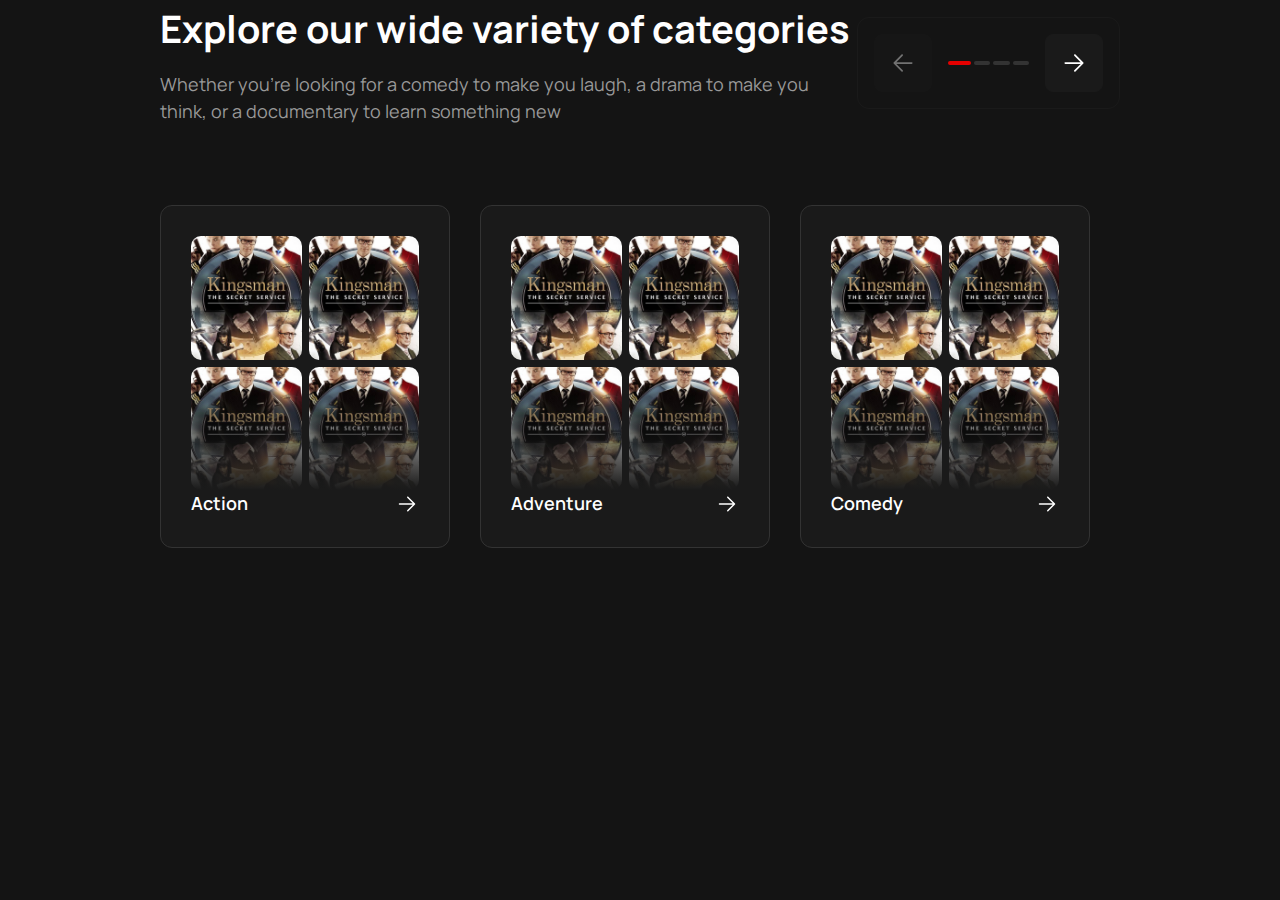
<file: index.html>
<!DOCTYPE html>
<html lang="en">
<head>
    <meta charset="UTF-8" />
    <meta name="viewport" content="width=device-width, initial-scale=1.0" />
    <title>Stream Vibe</title>
    <!-- Splide CSS -->
    <link rel="stylesheet" href="https://cdn.jsdelivr.net/npm/@splidejs/splide@4.1.4/dist/css/splide.min.css" integrity="sha256-5uKiXEwbaQh9cgd2/5Vp6WmMnsUr3VZZw0a8rKnOKNU=" crossorigin="anonymous" />
    <link rel="stylesheet" href="./css/style.css" />
</head>
<body>
    <main>
        <!-- Carousel Section -->
        <section class="section_carousel">
            <div class="carousel_header">
                <div class="carousel_header_text">
                    <h2 class="carousel_title">Explore our wide variety of categories</h2>
                    <p class="carousel_subtitle">
                        Whether you're looking for a comedy to make you laugh, a drama to make you think, or a documentary to learn something new
                    </p>
                </div>
                <div class="carousel_header_buttons">
                    <button class="carousel_button left" aria-label="Previous">
                        <img class="carousel_button_icon" src="./assets/icons/arrow-left.svg" alt="Left Arrow" />
                    </button>
                    <div class="carousel_indicators" aria-label="Carousel pages">
                        <!-- 5 indicators for 5 pages (with 21 cards @ 5 per page, last page shows remaining) -->
                        <span class="indicator active" aria-label="Page 1" role="button"></span>
                        <span class="indicator" aria-label="Page 2" role="button"></span>
                        <span class="indicator" aria-label="Page 3" role="button"></span>
                        <span class="indicator" aria-label="Page 4" role="button"></span>
                    </div>
                    <button class="carousel_button right" aria-label="Next">
                        <img class="carousel_button_icon" src="./assets/icons/arrow-right.svg" alt="Right Arrow" />
                    </button>
                </div>
            </div>
            <!-- Splide root -->
            <div id="genre-carousel" class="splide">
              <div class="splide__track">
                <ul class="splide__list">
                <!-- Original cards now slides -->
                <li class="splide__slide carousel_card">
                    <div class="carousel_thumbnails">
                        <img class="carousel_movies_thumbnail" src="./assets/movies/kingsmen.jfif" alt="Action" />
                        <img class="carousel_movies_thumbnail" src="./assets/movies/kingsmen.jfif" alt="Action" />
                        <img class="carousel_movies_thumbnail" src="./assets/movies/kingsmen.jfif" alt="Action" />
                        <img class="carousel_movies_thumbnail" src="./assets/movies/kingsmen.jfif" alt="Action" />
                    </div>
                    <div class="carousel_actions">
                        <h3 class="carousel_card_title">Action</h3>
                        <button class="carousel_card_button" aria-label="Go to Action">
                            <img class="carousel_card_button_icon" src="./assets/icons/arrow-right.svg" alt="Go" />
                        </button>
                    </div>
                </li>
                <li class="splide__slide carousel_card">
                    <div class="carousel_thumbnails">
                        <img class="carousel_movies_thumbnail" src="./assets/movies/kingsmen.jfif" alt="Adventure" />
                        <img class="carousel_movies_thumbnail" src="./assets/movies/kingsmen.jfif" alt="Adventure" />
                        <img class="carousel_movies_thumbnail" src="./assets/movies/kingsmen.jfif" alt="Adventure" />
                        <img class="carousel_movies_thumbnail" src="./assets/movies/kingsmen.jfif" alt="Adventure" />
                    </div>
                    <div class="carousel_actions">
                        <h3 class="carousel_card_title">Adventure</h3>
                        <button class="carousel_card_button" aria-label="Go to Adventure">
                            <img class="carousel_card_button_icon" src="./assets/icons/arrow-right.svg" alt="Go" />
                        </button>
                    </div>
                </li>
                <li class="splide__slide carousel_card">
                    <div class="carousel_thumbnails">
                        <img class="carousel_movies_thumbnail" src="./assets/movies/kingsmen.jfif" alt="Comedy" />
                        <img class="carousel_movies_thumbnail" src="./assets/movies/kingsmen.jfif" alt="Comedy" />
                        <img class="carousel_movies_thumbnail" src="./assets/movies/kingsmen.jfif" alt="Comedy" />
                        <img class="carousel_movies_thumbnail" src="./assets/movies/kingsmen.jfif" alt="Comedy" />
                    </div>
                    <div class="carousel_actions">
                        <h3 class="carousel_card_title">Comedy</h3>
                        <button class="carousel_card_button" aria-label="Go to Comedy">
                            <img class="carousel_card_button_icon" src="./assets/icons/arrow-right.svg" alt="Go" />
                        </button>
                    </div>
                </li>
                <li class="splide__slide carousel_card">
                    <div class="carousel_thumbnails">
                        <img class="carousel_movies_thumbnail" src="./assets/movies/kingsmen.jfif" alt="Drama" />
                        <img class="carousel_movies_thumbnail" src="./assets/movies/kingsmen.jfif" alt="Drama" />
                        <img class="carousel_movies_thumbnail" src="./assets/movies/kingsmen.jfif" alt="Drama" />
                        <img class="carousel_movies_thumbnail" src="./assets/movies/kingsmen.jfif" alt="Drama" />
                    </div>
                    <div class="carousel_actions">
                        <h3 class="carousel_card_title">Drama</h3>
                        <button class="carousel_card_button" aria-label="Go to Drama">
                            <img class="carousel_card_button_icon" src="./assets/icons/arrow-right.svg" alt="Go" />
                        </button>
                    </div>
                </li>
                <li class="splide__slide carousel_card">
                    <div class="carousel_thumbnails">
                        <img class="carousel_movies_thumbnail" src="./assets/movies/kingsmen.jfif" alt="Horror" />
                        <img class="carousel_movies_thumbnail" src="./assets/movies/kingsmen.jfif" alt="Horror" />
                        <img class="carousel_movies_thumbnail" src="./assets/movies/kingsmen.jfif" alt="Horror" />
                        <img class="carousel_movies_thumbnail" src="./assets/movies/kingsmen.jfif" alt="Horror" />
                    </div>
                    <div class="carousel_actions">
                        <h3 class="carousel_card_title">Horror</h3>
                        <button class="carousel_card_button" aria-label="Go to Horror">
                            <img class="carousel_card_button_icon" src="./assets/icons/arrow-right.svg" alt="Go" />
                        </button>
                    </div>
                </li>
                <li class="splide__slide carousel_card"><div class="carousel_thumbnails">
                    <img class="carousel_movies_thumbnail" src="./assets/movies/kingsmen.jfif" alt="Sci-Fi" />
                    <img class="carousel_movies_thumbnail" src="./assets/movies/kingsmen.jfif" alt="Sci-Fi" />
                    <img class="carousel_movies_thumbnail" src="./assets/movies/kingsmen.jfif" alt="Sci-Fi" />
                    <img class="carousel_movies_thumbnail" src="./assets/movies/kingsmen.jfif" alt="Sci-Fi" />
                </div><div class="carousel_actions"><h3 class="carousel_card_title">Sci-Fi</h3><button class="carousel_card_button"><img class="carousel_card_button_icon" src="./assets/icons/arrow-right.svg" alt="Go" /></button></div></li>
                <li class="splide__slide carousel_card"><div class="carousel_thumbnails">
                    <img class="carousel_movies_thumbnail" src="./assets/movies/kingsmen.jfif" alt="Fantasy" />
                    <img class="carousel_movies_thumbnail" src="./assets/movies/kingsmen.jfif" alt="Fantasy" />
                    <img class="carousel_movies_thumbnail" src="./assets/movies/kingsmen.jfif" alt="Fantasy" />
                    <img class="carousel_movies_thumbnail" src="./assets/movies/kingsmen.jfif" alt="Fantasy" />
                </div><div class="carousel_actions"><h3 class="carousel_card_title">Fantasy</h3><button class="carousel_card_button"><img class="carousel_card_button_icon" src="./assets/icons/arrow-right.svg" alt="Go" /></button></div></li>
                <li class="splide__slide carousel_card"><div class="carousel_thumbnails">
                    <img class="carousel_movies_thumbnail" src="./assets/movies/kingsmen.jfif" alt="Thriller" />
                    <img class="carousel_movies_thumbnail" src="./assets/movies/kingsmen.jfif" alt="Thriller" />
                    <img class="carousel_movies_thumbnail" src="./assets/movies/kingsmen.jfif" alt="Thriller" />
                    <img class="carousel_movies_thumbnail" src="./assets/movies/kingsmen.jfif" alt="Thriller" />
                </div><div class="carousel_actions"><h3 class="carousel_card_title">Thriller</h3><button class="carousel_card_button"><img class="carousel_card_button_icon" src="./assets/icons/arrow-right.svg" alt="Go" /></button></div></li>
                <li class="splide__slide carousel_card"><div class="carousel_thumbnails">
                    <img class="carousel_movies_thumbnail" src="./assets/movies/kingsmen.jfif" alt="Mystery" />
                    <img class="carousel_movies_thumbnail" src="./assets/movies/kingsmen.jfif" alt="Mystery" />
                    <img class="carousel_movies_thumbnail" src="./assets/movies/kingsmen.jfif" alt="Mystery" />
                    <img class="carousel_movies_thumbnail" src="./assets/movies/kingsmen.jfif" alt="Mystery" />
                </div><div class="carousel_actions"><h3 class="carousel_card_title">Mystery</h3><button class="carousel_card_button"><img class="carousel_card_button_icon" src="./assets/icons/arrow-right.svg" alt="Go" /></button></div></li>
                <li class="splide__slide carousel_card"><div class="carousel_thumbnails">
                    <img class="carousel_movies_thumbnail" src="./assets/movies/kingsmen.jfif" alt="Romance" />
                    <img class="carousel_movies_thumbnail" src="./assets/movies/kingsmen.jfif" alt="Romance" />
                    <img class="carousel_movies_thumbnail" src="./assets/movies/kingsmen.jfif" alt="Romance" />
                    <img class="carousel_movies_thumbnail" src="./assets/movies/kingsmen.jfif" alt="Romance" />
                </div><div class="carousel_actions"><h3 class="carousel_card_title">Romance</h3><button class="carousel_card_button"><img class="carousel_card_button_icon" src="./assets/icons/arrow-right.svg" alt="Go" /></button></div></li>
                <li class="splide__slide carousel_card"><div class="carousel_thumbnails">
                    <img class="carousel_movies_thumbnail" src="./assets/movies/kingsmen.jfif" alt="Documentary" />
                    <img class="carousel_movies_thumbnail" src="./assets/movies/kingsmen.jfif" alt="Documentary" />
                    <img class="carousel_movies_thumbnail" src="./assets/movies/kingsmen.jfif" alt="Documentary" />
                    <img class="carousel_movies_thumbnail" src="./assets/movies/kingsmen.jfif" alt="Documentary" />
                </div><div class="carousel_actions"><h3 class="carousel_card_title">Documentary</h3><button class="carousel_card_button"><img class="carousel_card_button_icon" src="./assets/icons/arrow-right.svg" alt="Go" /></button></div></li>
                <li class="splide__slide carousel_card"><div class="carousel_thumbnails">
                    <img class="carousel_movies_thumbnail" src="./assets/movies/kingsmen.jfif" alt="Animation" />
                    <img class="carousel_movies_thumbnail" src="./assets/movies/kingsmen.jfif" alt="Animation" />
                    <img class="carousel_movies_thumbnail" src="./assets/movies/kingsmen.jfif" alt="Animation" />
                    <img class="carousel_movies_thumbnail" src="./assets/movies/kingsmen.jfif" alt="Animation" />
                </div><div class="carousel_actions"><h3 class="carousel_card_title">Animation</h3><button class="carousel_card_button"><img class="carousel_card_button_icon" src="./assets/icons/arrow-right.svg" alt="Go" /></button></div></li>
                <li class="splide__slide carousel_card"><div class="carousel_thumbnails">
                    <img class="carousel_movies_thumbnail" src="./assets/movies/kingsmen.jfif" alt="Family" />
                    <img class="carousel_movies_thumbnail" src="./assets/movies/kingsmen.jfif" alt="Family" />
                    <img class="carousel_movies_thumbnail" src="./assets/movies/kingsmen.jfif" alt="Family" />
                    <img class="carousel_movies_thumbnail" src="./assets/movies/kingsmen.jfif" alt="Family" />
                </div><div class="carousel_actions"><h3 class="carousel_card_title">Family</h3><button class="carousel_card_button"><img class="carousel_card_button_icon" src="./assets/icons/arrow-right.svg" alt="Go" /></button></div></li>
                <li class="splide__slide carousel_card"><div class="carousel_thumbnails">
                    <img class="carousel_movies_thumbnail" src="./assets/movies/kingsmen.jfif" alt="Crime" />
                    <img class="carousel_movies_thumbnail" src="./assets/movies/kingsmen.jfif" alt="Crime" />
                    <img class="carousel_movies_thumbnail" src="./assets/movies/kingsmen.jfif" alt="Crime" />
                    <img class="carousel_movies_thumbnail" src="./assets/movies/kingsmen.jfif" alt="Crime" />
                </div><div class="carousel_actions"><h3 class="carousel_card_title">Crime</h3><button class="carousel_card_button"><img class="carousel_card_button_icon" src="./assets/icons/arrow-right.svg" alt="Go" /></button></div></li>
                <li class="splide__slide carousel_card"><div class="carousel_thumbnails">
                    <img class="carousel_movies_thumbnail" src="./assets/movies/kingsmen.jfif" alt="Western" />
                    <img class="carousel_movies_thumbnail" src="./assets/movies/kingsmen.jfif" alt="Western" />
                    <img class="carousel_movies_thumbnail" src="./assets/movies/kingsmen.jfif" alt="Western" />
                    <img class="carousel_movies_thumbnail" src="./assets/movies/kingsmen.jfif" alt="Western" />
                </div><div class="carousel_actions"><h3 class="carousel_card_title">Western</h3><button class="carousel_card_button"><img class="carousel_card_button_icon" src="./assets/icons/arrow-right.svg" alt="Go" /></button></div></li>
                <li class="splide__slide carousel_card"><div class="carousel_thumbnails">
                    <img class="carousel_movies_thumbnail" src="./assets/movies/kingsmen.jfif" alt="Musical" />
                    <img class="carousel_movies_thumbnail" src="./assets/movies/kingsmen.jfif" alt="Musical" />
                    <img class="carousel_movies_thumbnail" src="./assets/movies/kingsmen.jfif" alt="Musical" />
                    <img class="carousel_movies_thumbnail" src="./assets/movies/kingsmen.jfif" alt="Musical" />
                </div><div class="carousel_actions"><h3 class="carousel_card_title">Musical</h3><button class="carousel_card_button"><img class="carousel_card_button_icon" src="./assets/icons/arrow-right.svg" alt="Go" /></button></div></li>
                <li class="splide__slide carousel_card"><div class="carousel_thumbnails">
                    <img class="carousel_movies_thumbnail" src="./assets/movies/kingsmen.jfif" alt="Biography" />
                    <img class="carousel_movies_thumbnail" src="./assets/movies/kingsmen.jfif" alt="Biography" />
                    <img class="carousel_movies_thumbnail" src="./assets/movies/kingsmen.jfif" alt="Biography" />
                    <img class="carousel_movies_thumbnail" src="./assets/movies/kingsmen.jfif" alt="Biography" />
                </div><div class="carousel_actions"><h3 class="carousel_card_title">Biography</h3><button class="carousel_card_button"><img class="carousel_card_button_icon" src="./assets/icons/arrow-right.svg" alt="Go" /></button></div></li>
                <li class="splide__slide carousel_card"><div class="carousel_thumbnails">
                    <img class="carousel_movies_thumbnail" src="./assets/movies/kingsmen.jfif" alt="War" />
                    <img class="carousel_movies_thumbnail" src="./assets/movies/kingsmen.jfif" alt="War" />
                    <img class="carousel_movies_thumbnail" src="./assets/movies/kingsmen.jfif" alt="War" />
                    <img class="carousel_movies_thumbnail" src="./assets/movies/kingsmen.jfif" alt="War" />
                </div><div class="carousel_actions"><h3 class="carousel_card_title">War</h3><button class="carousel_card_button"><img class="carousel_card_button_icon" src="./assets/icons/arrow-right.svg" alt="Go" /></button></div></li>
                <li class="splide__slide carousel_card"><div class="carousel_thumbnails">
                    <img class="carousel_movies_thumbnail" src="./assets/movies/kingsmen.jfif" alt="History" />
                    <img class="carousel_movies_thumbnail" src="./assets/movies/kingsmen.jfif" alt="History" />
                    <img class="carousel_movies_thumbnail" src="./assets/movies/kingsmen.jfif" alt="History" />
                    <img class="carousel_movies_thumbnail" src="./assets/movies/kingsmen.jfif" alt="History" />
                </div><div class="carousel_actions"><h3 class="carousel_card_title">History</h3><button class="carousel_card_button"><img class="carousel_card_button_icon" src="./assets/icons/arrow-right.svg" alt="Go" /></button></div></li>
                <li class="splide__slide carousel_card"><div class="carousel_thumbnails">
                    <img class="carousel_movies_thumbnail" src="./assets/movies/kingsmen.jfif" alt="Sports" />
                    <img class="carousel_movies_thumbnail" src="./assets/movies/kingsmen.jfif" alt="Sports" />
                    <img class="carousel_movies_thumbnail" src="./assets/movies/kingsmen.jfif" alt="Sports" />
                    <img class="carousel_movies_thumbnail" src="./assets/movies/kingsmen.jfif" alt="Sports" />
                </div><div class="carousel_actions"><h3 class="carousel_card_title">Sports</h3><button class="carousel_card_button"><img class="carousel_card_button_icon" src="./assets/icons/arrow-right.svg" alt="Go" /></button></div></li>
                </ul>
              </div>
            </div>
        </section>
    </main>
    <!-- Splide JS -->
    <script src="https://cdn.jsdelivr.net/npm/@splidejs/splide@4.1.4/dist/js/splide.min.js" integrity="sha256-FZsW7H2V5X9TGinSjjwYJ419Xka27I8XPDmWryGlWtw=" crossorigin="anonymous"></script>
    <script src="./js/components/section-carousel.js"></script>
</body>
</html>
</file>
<file: css/style.css>
@import url('./components/section-carousel.css');
@import url('https://fonts.googleapis.com/css2?family=Manrope&display=swap');
:root{
    --accent-color: #E50000;
    --background-color: #141414;
    --primary-dark-color: #0F0F0F;
    --secondary-dark-color: #1A1A1A;
    --tertiary-dark-color: #333333;
    --text-color: #FFFFFF;
}

*{
    margin: 0;
    padding: 0;
    box-sizing: border-box;
    font-family: 'Manrope', 'Segoe UI', Tahoma, Geneva, Verdana, sans-serif;   
}

main{
    background: var(--background-color);
    color: var(--text-color);
    min-height: 100vh;
}
</file>
